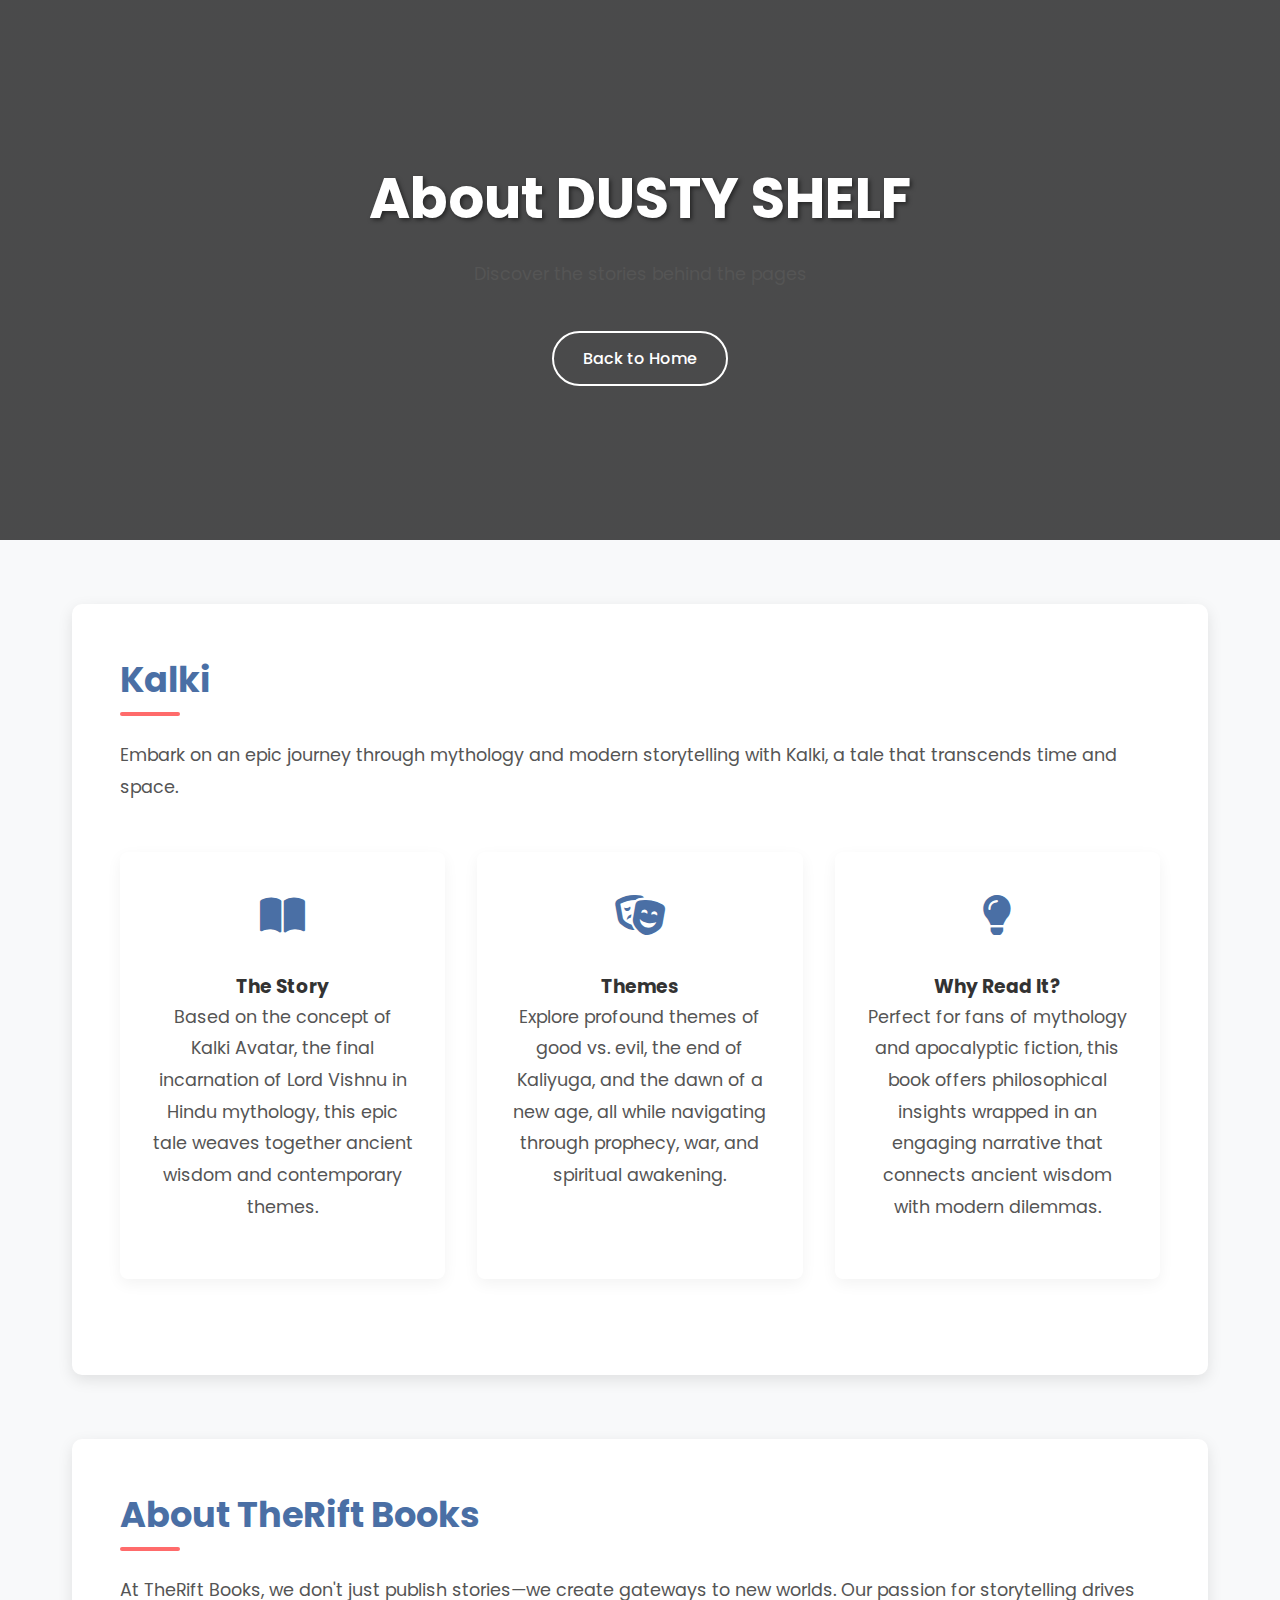
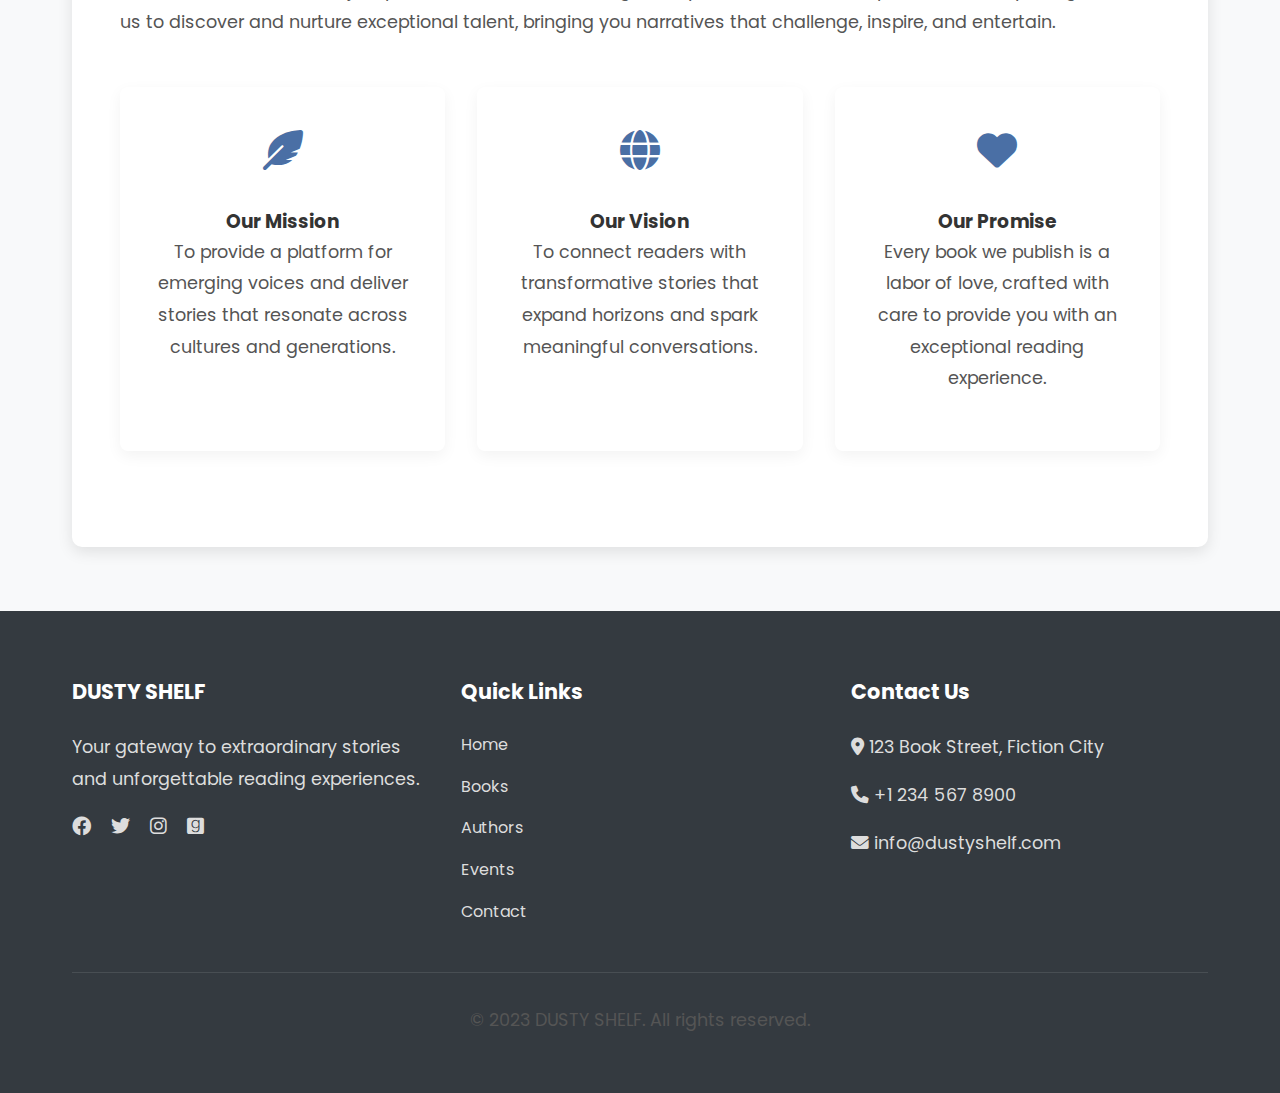
<file: About.html>
<!DOCTYPE html>
<html lang="en">
<head>
    <meta charset="UTF-8">
    <meta name="viewport" content="width=device-width, initial-scale=1.0">
    <title>DUSTY SHELF - About</title>
    <link rel="stylesheet" href="https://cdnjs.cloudflare.com/ajax/libs/font-awesome/6.0.0/css/all.min.css">
    <link href="https://fonts.googleapis.com/css2?family=Poppins:wght@300;400;500;600;700&display=swap" rel="stylesheet">
    <style>
        :root {
            --primary-color: #4a6fa5;
            --secondary-color: #ff6b6b;
            --text-color: #333;
            --light-bg: #f8f9fa;
            --dark-bg: #343a40;
            --transition: all 0.3s ease;
        }

        * {
            margin: 0;
            padding: 0;
            box-sizing: border-box;
        }

        body {
            font-family: 'Poppins', sans-serif;
            line-height: 1.6;
            color: var(--text-color);
            background-color: var(--light-bg);
        }

        .hero {
            background: linear-gradient(rgba(0, 0, 0, 0.7), rgba(0, 0, 0, 0.7)), 
                        url('https://source.unsplash.com/1600x900/?books,library') no-repeat center center/cover;
            height: 60vh;
            display: flex;
            align-items: center;
            justify-content: center;
            text-align: center;
            color: white;
            margin-bottom: 4rem;
        }

        .hero-content h1 {
            font-size: 3.5rem;
            margin-bottom: 1rem;
            font-weight: 700;
            text-shadow: 2px 2px 4px rgba(0, 0, 0, 0.5);
        }

        .container {
            max-width: 1200px;
            margin: 0 auto;
            padding: 0 2rem;
        }

        .section {
            margin-bottom: 4rem;
            background: white;
            border-radius: 10px;
            box-shadow: 0 5px 15px rgba(0, 0, 0, 0.1);
            padding: 3rem;
            transition: var(--transition);
        }

        .section:hover {
            transform: translateY(-5px);
            box-shadow: 0 10px 20px rgba(0, 0, 0, 0.2);
        }

        h2 {
            color: var(--primary-color);
            margin-bottom: 1.5rem;
            font-size: 2.2rem;
            position: relative;
            padding-bottom: 0.5rem;
        }

        h2::after {
            content: '';
            position: absolute;
            bottom: 0;
            left: 0;
            width: 60px;
            height: 4px;
            background: var(--secondary-color);
            border-radius: 2px;
        }

        p {
            margin-bottom: 1.5rem;
            color: #555;
            font-size: 1.1rem;
            line-height: 1.8;
        }

        ul {
            list-style: none;
            margin: 1.5rem 0;
        }

        ul li {
            margin-bottom: 0.8rem;
            padding-left: 1.5rem;
            position: relative;
        }

        ul li::before {
            content: '•';
            color: var(--secondary-color);
            font-weight: bold;
            position: absolute;
            left: 0;
        }

        .btn {
            display: inline-block;
            background: var(--primary-color);
            color: white;
            padding: 0.8rem 1.8rem;
            border-radius: 50px;
            text-decoration: none;
            font-weight: 500;
            transition: var(--transition);
            border: 2px solid transparent;
            cursor: pointer;
            margin-top: 1rem;
        }

        .btn:hover {
            background: transparent;
            border-color: var(--primary-color);
            color: var(--primary-color);
            transform: translateY(-3px);
        }

        .btn-outline {
            background: transparent;
            border: 2px solid white;
        }

        .btn-outline:hover {
            background: white;
            color: var(--primary-color);
        }

        .features {
            display: grid;
            grid-template-columns: repeat(auto-fit, minmax(300px, 1fr));
            gap: 2rem;
            margin: 3rem 0;
        }

        .feature-card {
            background: white;
            padding: 2rem;
            border-radius: 8px;
            box-shadow: 0 5px 15px rgba(0, 0, 0, 0.05);
            transition: var(--transition);
            text-align: center;
        }

        .feature-card:hover {
            transform: translateY(-5px);
            box-shadow: 0 10px 25px rgba(0, 0, 0, 0.1);
        }

        .feature-icon {
            font-size: 2.5rem;
            color: var(--primary-color);
            margin-bottom: 1.5rem;
        }

        footer {
            background: var(--dark-bg);
            color: white;
            padding: 4rem 0 2rem;
            margin-top: 4rem;
        }

        .footer-content {
            display: grid;
            grid-template-columns: repeat(auto-fit, minmax(250px, 1fr));
            gap: 2rem;
            margin-bottom: 2rem;
        }

        .footer-section h3 {
            color: white;
            margin-bottom: 1.5rem;
            font-size: 1.3rem;
        }

        .footer-section p, .footer-section a {
            color: #ddd;
            margin-bottom: 1rem;
            display: block;
            text-decoration: none;
            transition: var(--transition);
        }

        .footer-section a:hover {
            color: var(--secondary-color);
            padding-left: 5px;
        }

        .social-links a {
            display: inline-block;
            margin-right: 1rem;
            font-size: 1.2rem;
            color: #ddd;
            transition: var(--transition);
        }

        .social-links a:hover {
            color: var(--secondary-color);
            transform: translateY(-3px);
        }

        .footer-bottom {
            text-align: center;
            padding-top: 2rem;
            border-top: 1px solid rgba(255, 255, 255, 0.1);
            font-size: 0.9rem;
            color: #aaa;
        }

        @media (max-width: 768px) {
            .hero h1 {
                font-size: 2.5rem;
            }
            
            .section {
                padding: 2rem 1.5rem;
            }
            
            .features {
                grid-template-columns: 1fr;
            }
        }
    </style>
</head>
<body>
    <header class="hero">
        <div class="hero-content">
            <h1>About DUSTY SHELF</h1>
            <p>Discover the stories behind the pages</p>
            <a href="index.html" class="btn btn-outline">Back to Home</a>
        </div>
    </header>

    <div class="container">
        <section class="section">
            <h2>Kalki</h2>
            <p>Embark on an epic journey through mythology and modern storytelling with Kalki, a tale that transcends time and space.</p>
            
            <div class="features">
                <div class="feature-card">
                    <div class="feature-icon">
                        <i class="fas fa-book-open"></i>
                    </div>
                    <h3>The Story</h3>
                    <p>Based on the concept of Kalki Avatar, the final incarnation of Lord Vishnu in Hindu mythology, this epic tale weaves together ancient wisdom and contemporary themes.</p>
                </div>
                
                <div class="feature-card">
                    <div class="feature-icon">
                        <i class="fas fa-theater-masks"></i>
                    </div>
                    <h3>Themes</h3>
                    <p>Explore profound themes of good vs. evil, the end of Kaliyuga, and the dawn of a new age, all while navigating through prophecy, war, and spiritual awakening.</p>
                </div>
                
                <div class="feature-card">
                    <div class="feature-icon">
                        <i class="fas fa-lightbulb"></i>
                    </div>
                    <h3>Why Read It?</h3>
                    <p>Perfect for fans of mythology and apocalyptic fiction, this book offers philosophical insights wrapped in an engaging narrative that connects ancient wisdom with modern dilemmas.</p>
                </div>
            </div>
        </section>

        <section class="section">
            <h2>About TheRift Books</h2>
            <p>At TheRift Books, we don't just publish stories—we create gateways to new worlds. Our passion for storytelling drives us to discover and nurture exceptional talent, bringing you narratives that challenge, inspire, and entertain.</p>
            
            <div class="features">
                <div class="feature-card">
                    <div class="feature-icon">
                        <i class="fas fa-feather-alt"></i>
                    </div>
                    <h3>Our Mission</h3>
                    <p>To provide a platform for emerging voices and deliver stories that resonate across cultures and generations.</p>
                </div>
                
                <div class="feature-card">
                    <div class="feature-icon">
                        <i class="fas fa-globe"></i>
                    </div>
                    <h3>Our Vision</h3>
                    <p>To connect readers with transformative stories that expand horizons and spark meaningful conversations.</p>
                </div>
                
                <div class="feature-card">
                    <div class="feature-icon">
                        <i class="fas fa-heart"></i>
                    </div>
                    <h3>Our Promise</h3>
                    <p>Every book we publish is a labor of love, crafted with care to provide you with an exceptional reading experience.</p>
                </div>
            </div>
        </section>
    </div>

    <footer>
        <div class="container">
            <div class="footer-content">
                <div class="footer-section">
                    <h3>DUSTY SHELF</h3>
                    <p>Your gateway to extraordinary stories and unforgettable reading experiences.</p>
                    <div class="social-links">
                        <a href="#"><i class="fab fa-facebook"></i></a>
                        <a href="#"><i class="fab fa-twitter"></i></a>
                        <a href="#"><i class="fab fa-instagram"></i></a>
                        <a href="#"><i class="fab fa-goodreads"></i></a>
                    </div>
                </div>
                
                <div class="footer-section">
                    <h3>Quick Links</h3>
                    <a href="index.html">Home</a>
                    <a href="#">Books</a>
                    <a href="#">Authors</a>
                    <a href="#">Events</a>
                    <a href="#">Contact</a>
                </div>
                
                <div class="footer-section">
                    <h3>Contact Us</h3>
                    <p><i class="fas fa-map-marker-alt"></i> 123 Book Street, Fiction City</p>
                    <p><i class="fas fa-phone"></i> +1 234 567 8900</p>
                    <p><i class="fas fa-envelope"></i> info@dustyshelf.com</p>
                </div>
            </div>
            
            <div class="footer-bottom">
                <p>&copy; 2023 DUSTY SHELF. All rights reserved.</p>
            </div>
        </div>
    </footer>
</body>
</html>
</file>
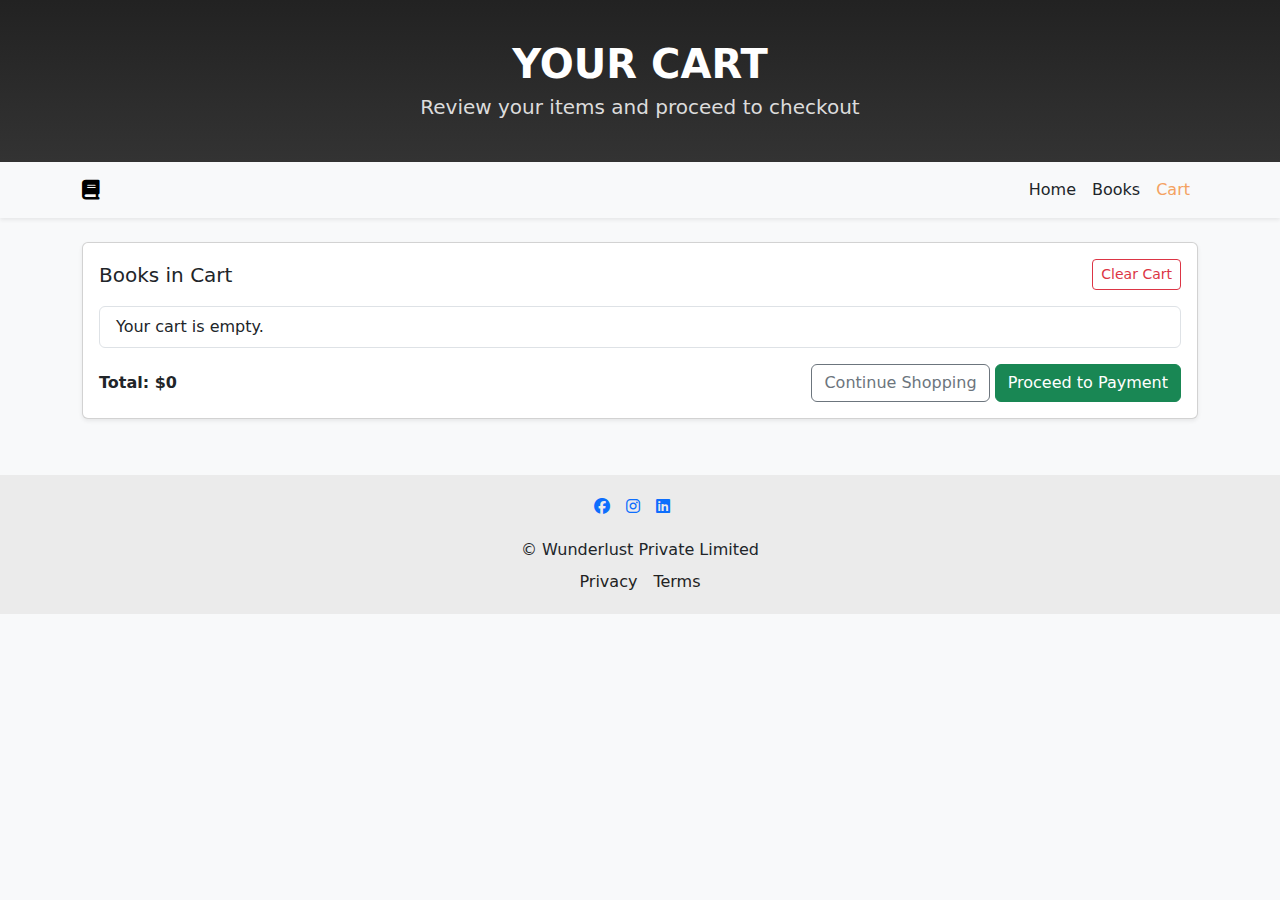
<file: cart.html>
<!DOCTYPE html>
<html lang="en">
<head>
  <meta charset="UTF-8">
  <meta name="viewport" content="width=device-width, initial-scale=1.0">
  <title>Your Cart - Dusty Shelf</title>
  <link href="https://cdn.jsdelivr.net/npm/bootstrap@5.3.3/dist/css/bootstrap.min.css" rel="stylesheet">
  <link rel="stylesheet" href="https://cdnjs.cloudflare.com/ajax/libs/font-awesome/6.7.2/css/all.min.css">
  <link rel="stylesheet" href="style.css">
</head>
<body>
  <header class="hero d-flex align-items-center">
    <div class="container">
      <h1 class="display-6 fw-bold text-uppercase mb-1">Your Cart</h1>
      <p class="lead mb-0">Review your items and proceed to checkout</p>
    </div>
  </header>

  <nav class="navbar navbar-expand-lg navbar-light bg-light shadow-sm sticky-top">
    <div class="container">
      <a class="navbar-brand" href="index.html"><i class="fa-solid fa-book"></i></a>
      <button class="navbar-toggler" type="button" data-bs-toggle="collapse" data-bs-target="#navbarNavAltMarkup" aria-controls="navbarNavAltMarkup" aria-expanded="false" aria-label="Toggle navigation">
        <span class="navbar-toggler-icon"></span>
      </button>
      <div class="collapse navbar-collapse" id="navbarNavAltMarkup">
        <div class="navbar-nav ms-auto">
          <a class="nav-link" href="index.html">Home</a>
          <a class="nav-link" href="books.html">Books</a>
          <a class="nav-link active" href="cart.html">Cart</a>
        </div>
      </div>
    </div>
  </nav>

  <main class="py-4">
    <div class="container">
      <div class="card shadow-sm">
        <div class="card-body">
          <div class="d-flex justify-content-between align-items-center mb-3">
            <h2 class="h5 mb-0">Books in Cart</h2>
            <button id="clearBtn" class="btn btn-outline-danger btn-sm">Clear Cart</button>
          </div>
          <ul id="cart-list" class="list-group mb-3"></ul>
          <div class="d-flex justify-content-between align-items-center">
            <div class="fw-semibold">Total: $<span id="total-amount">0</span></div>
            <div>
              <a href="books.html" class="btn btn-outline-secondary">Continue Shopping</a>
              <button id="payBtn" class="btn btn-success">Proceed to Payment</button>
            </div>
          </div>
        </div>
      </div>
    </div>
  </main>

  <footer class="site-footer">
    <div class="container">
      <div class="f-info">
        <div class="f-info-social">
          <a href="https://facebook.com" target="_blank" aria-label="Facebook"><i class="fa-brands fa-facebook"></i></a>
          <a href="https://instagram.com" target="_blank" aria-label="Instagram"><i class="fa-brands fa-instagram"></i></a>
          <a href="https://linkedin.com" target="_blank" aria-label="LinkedIn"><i class="fa-brands fa-linkedin"></i></a>
        </div>
        <div>&copy; Wunderlust Private Limited</div>
        <div class="f-info-links">
          <a href="/privacy">Privacy</a>
          <a href="/terms">Terms</a>
        </div>
      </div>
    </div>
  </footer>

  <script>
    function getCart(){
      try { return JSON.parse(localStorage.getItem('cart')) || []; } catch { return []; }
    }
    function setCart(c){ localStorage.setItem('cart', JSON.stringify(c)); }

    function renderCart(){
      const list = document.getElementById('cart-list');
      const totalEl = document.getElementById('total-amount');
      const cart = getCart();
      list.innerHTML = '';

      if(cart.length === 0){
        list.innerHTML = '<li class="list-group-item">Your cart is empty.</li>';
        totalEl.textContent = '0';
        return;
      }

      let total = 0;
      cart.forEach((item, idx) => {
        total += Number(item.price) || 0;
        const li = document.createElement('li');
        li.className = 'list-group-item d-flex justify-content-between align-items-center';
        li.innerHTML = `
          <div>
            <div class="fw-semibold">${item.name}</div>
            <small class="text-muted">$${item.price}</small>
          </div>
          <button class="btn btn-sm btn-outline-danger" data-remove="${idx}">Remove</button>`;
        list.appendChild(li);
      });
      totalEl.textContent = total;
    }

    function clearCart(){
      localStorage.removeItem('cart');
      renderCart();
      alert('Cart has been cleared!');
    }

    function proceedToPayment(){
      const cart = getCart();
      if(cart.length === 0){
        alert('Your cart is empty. Please add items before proceeding to payment.');
        return;
      }
      window.location.href = 'payment.html';
    }

    document.addEventListener('DOMContentLoaded', () => {
      renderCart();

      document.getElementById('clearBtn').addEventListener('click', clearCart);
      document.getElementById('payBtn').addEventListener('click', proceedToPayment);

      document.getElementById('cart-list').addEventListener('click', (e) => {
        if(e.target.matches('button[data-remove]')){
          const idx = Number(e.target.getAttribute('data-remove'));
          const cart = getCart();
          cart.splice(idx, 1);
          setCart(cart);
          renderCart();
        }
      });
    });
  </script>
  <script src="https://cdn.jsdelivr.net/npm/bootstrap@5.3.3/dist/js/bootstrap.bundle.min.js"></script>
</body>
</html>
</file>
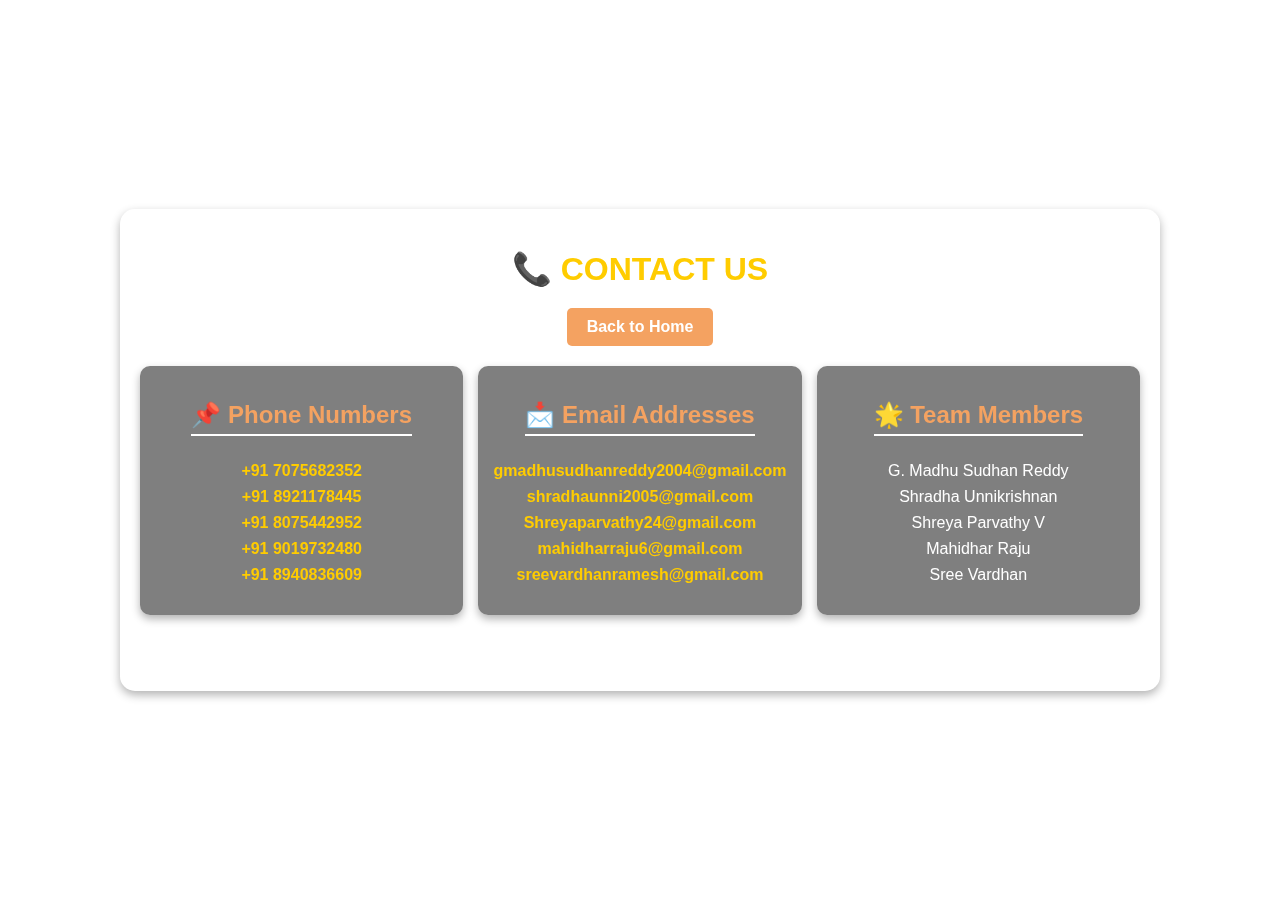
<file: Contact.html>
<!DOCTYPE html>
<html lang="en">
<head>
    <meta charset="UTF-8">
    <meta name="viewport" content="width=device-width, initial-scale=1.0">
    <title>DUSTY SHELF - Contact</title>
    <link rel="stylesheet" href="https://cdnjs.cloudflare.com/ajax/libs/font-awesome/6.0.0/css/all.min.css">
    <style>
        /* Background Image */
        body {
            background: url('https://tse4.mm.bing.net/th?id=OIP.1ntiTnkkqzMkPoCAOO2clwHaEo&pid=Api&P=0&h=180') no-repeat center center/cover;
            font-family: 'Poppins', sans-serif;
            margin: 0;
            padding: 0;
            color: white;
            display: flex;
            align-items: center;
            justify-content: center;
            flex-direction: column;
            min-height: 100vh;
        }

        /* Container */
        .container {
            width: 80%;
            max-width: 1000px;
            padding: 20px;
            background: rgba(255, 255, 255, 0.15); /* Glassmorphism effect */
            border-radius: 15px;
            box-shadow: 0 4px 10px rgba(0, 0, 0, 0.3);
            backdrop-filter: blur(10px);
            text-align: center;
        }

        /* Heading */
        h1 {
            color: #ffcc00;
            text-transform: uppercase;
            margin-bottom: 20px;
        }

        /* Three-column Layout */
        .contact-box {
            display: flex;
            justify-content: space-between;
            flex-wrap: wrap;
            gap: 15px;
        }

        .box {
            flex: 1;
            min-width: 250px;
            background: rgba(0, 0, 0, 0.5);
            padding: 15px;
            border-radius: 10px;
            box-shadow: 0 4px 8px rgba(0, 0, 0, 0.3);
            text-align: center;
            transition: transform 0.3s ease-in-out;
        }

        .box:hover {
            transform: translateY(-5px);
        }

        h2 {
            color: #f4a261;
            border-bottom: 2px solid white;
            display: inline-block;
            padding-bottom: 5px;
            margin-bottom: 10px;
        }

        ul {
            list-style-type: none;
            padding: 0;
        }

        li {
            font-size: 16px;
            margin: 8px 0;
        }

        a {
            text-decoration: none;
            color: #ffcc00;
            font-weight: bold;
            transition: color 0.3s ease-in-out;
        }

        a:hover {
            color: #ffffff;
        }

        /* Button */
        .btn {
            display: inline-block;
            padding: 10px 20px;
            font-size: 16px;
            font-weight: bold;
            color: white;
            background: #f4a261;
            border: none;
            border-radius: 5px;
            cursor: pointer;
            margin-bottom: 20px;
            transition: background 0.3s ease-in-out;
        }

        .btn:hover {
            background: #ffcc00;
        }

        /* Footer */
        footer {
            margin-top: 20px;
            padding: 10px;
            color: white;
            font-size: 14px;
        }
    </style>
</head>
<body>

    <div class="container">
        <header>
            <h1>📞 Contact Us</h1>
        </header>

        <button class="btn" onclick="window.location.href='index.html'">Back to Home</button>

        <div class="contact-box">
            <!-- Phone Numbers -->
            <div class="box">
                <h2>📌 Phone Numbers</h2>
                <ul>
                    <li><a href="tel:+917075682352">+91 7075682352</a></li>
                    <li><a href="tel:+918921178445">+91 8921178445</a></li>
                    <li><a href="tel:+918075442952">+91 8075442952</a></li>
                    <li><a href="tel:+919019732480">+91 9019732480</a></li>
                    <li><a href="tel:+918940836609">+91 8940836609</a></li>
                </ul>
            </div>

            <!-- Email Addresses -->
            <div class="box">
                <h2>📩 Email Addresses</h2>
                <ul>
                    <li><a href="mailto:gmadhusudhanreddy2004@gmail.com">gmadhusudhanreddy2004@gmail.com</a></li>
                    <li><a href="mailto:shradhaunni2005@gmail.com">shradhaunni2005@gmail.com</a></li>
                    <li><a href="mailto:Shreyaparvathy24@gmail.com">Shreyaparvathy24@gmail.com</a></li>
                    <li><a href="mailto:mahidharraju6@gmail.com">mahidharraju6@gmail.com</a></li>
                    <li><a href="mailto:sreevardhanramesh@gmail.com">sreevardhanramesh@gmail.com</a></li>
                </ul>
            </div>

            <!-- Team Members -->
            <div class="box">
                <h2>🌟 Team Members</h2>
                <ul>
                    <li>G. Madhu Sudhan Reddy</li>
                    <li>Shradha Unnikrishnan</li>
                    <li>Shreya Parvathy V</li>
                    <li>Mahidhar Raju</li>
                    <li>Sree Vardhan</li>
                </ul>
            </div>
        </div>

        <footer>
            &copy; 2025 DUSTY SHELF | All Rights Reserved
        </footer>
    </div>

</body>
</html>
</file>
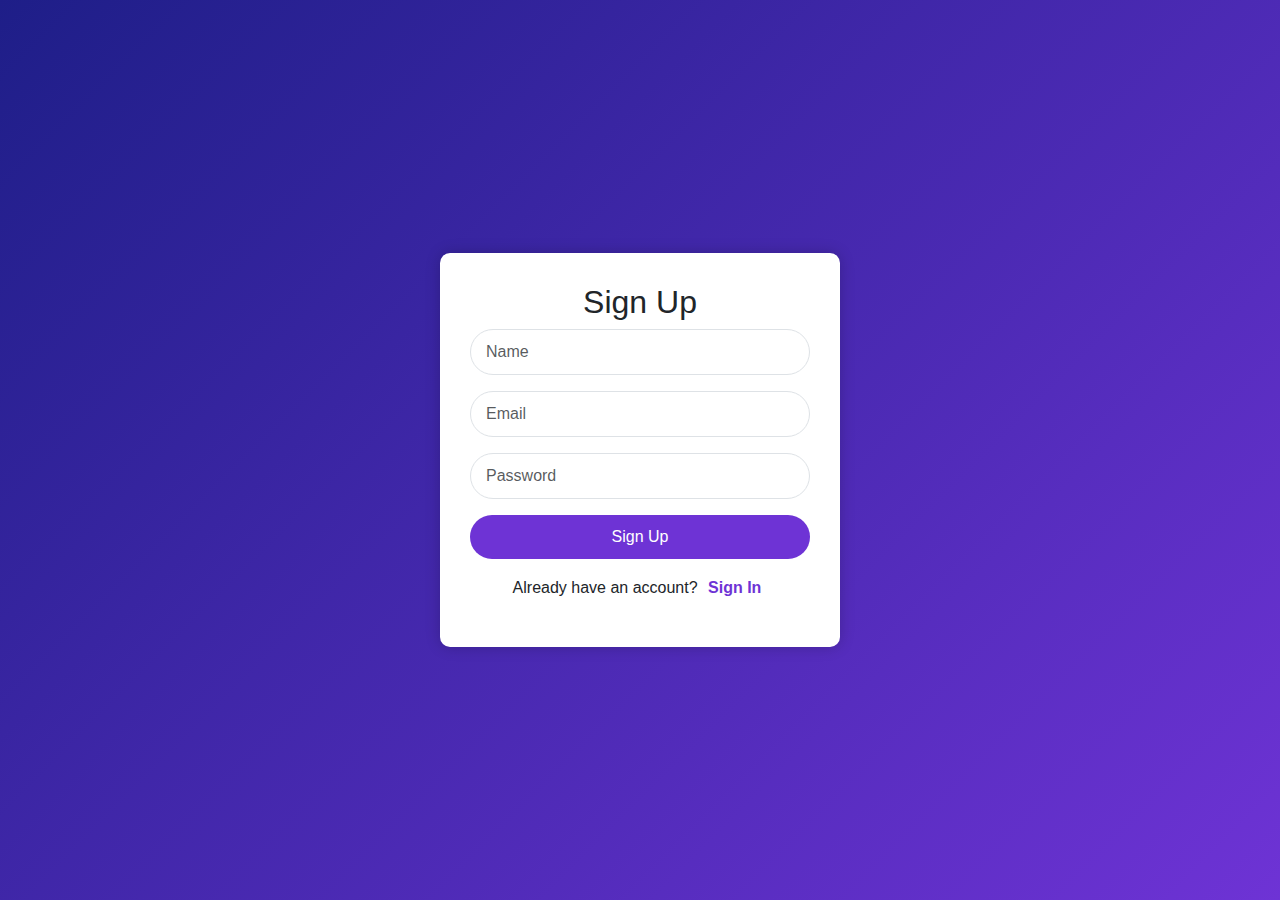
<file: main login.html>
<!DOCTYPE html>
<html lang="en">
<head>
    <meta charset="UTF-8">
    <meta name="viewport" content="width=device-width, initial-scale=1.0">
    <title>Sign Up & Login</title>
    <link href="https://cdn.jsdelivr.net/npm/bootstrap@5.3.3/dist/css/bootstrap.min.css" rel="stylesheet">
    <style>
        body {
            background: linear-gradient(135deg, #1e1e88, #6e33d5);
            height: 100vh;
            display: flex;
            justify-content: center;
            align-items: center;
            font-family: Arial, sans-serif;
        }
        .form-container {
            background: white;
            padding: 30px;
            border-radius: 10px;
            box-shadow: 0 0 15px rgba(0, 0, 0, 0.2);
            max-width: 400px;
            width: 100%;
            text-align: center;
        }
        .form-control {
            border-radius: 25px;
            padding: 10px 15px;
        }
        .btn-primary {
            background: #6e33d5;
            border: none;
            border-radius: 25px;
            padding: 10px;
        }
        .btn-primary:hover {
            background: #5022b2;
        }
        .toggle-btn {
            background: none;
            border: none;
            color: #6e33d5;
            cursor: pointer;
            font-weight: bold;
        }
    </style>
    <script>
        function toggleForm(showSignup) {
            document.getElementById('signup-form').style.display = showSignup ? 'block' : 'none';
            document.getElementById('login-form').style.display = showSignup ? 'none' : 'block';
        }
        function signup(event) {
            event.preventDefault();
            let name = document.getElementById("signup-name").value;
            let email = document.getElementById("signup-email").value;
            let password = document.getElementById("signup-password").value;
            localStorage.setItem("user", JSON.stringify({ name, email, password }));
            alert("Signup successful! You can now login.");
            toggleForm(false);
        }
        function login(event) {
            event.preventDefault();
            let loginEmail = document.getElementById("login-email").value;
            let loginPassword = document.getElementById("login-password").value;
            let storedUser = JSON.parse(localStorage.getItem("user"));
            if (storedUser && storedUser.email === loginEmail && storedUser.password === loginPassword) {
                alert("Login successful!");
                window.location.href = "index.html";
            } else {
                alert("Invalid login details.");
            }
        }
    </script>
</head>
<body>
    <div class="form-container">
        <h2 id="form-title">Sign Up</h2>
        <form id="signup-form" onsubmit="signup(event)">
            <input type="text" class="form-control mb-3" id="signup-name" placeholder="Name" required>
            <input type="email" class="form-control mb-3" id="signup-email" placeholder="Email" required>
            <input type="password" class="form-control mb-3" id="signup-password" placeholder="Password" required>
            <button type="submit" class="btn btn-primary w-100">Sign Up</button>
            <p class="mt-3">Already have an account? <button class="toggle-btn" onclick="toggleForm(false)">Sign In</button></p>
        </form>
        <form id="login-form" onsubmit="login(event)" style="display: none;">
            <input type="email" class="form-control mb-3" id="login-email" placeholder="Email" required>
            <input type="password" class="form-control mb-3" id="login-password" placeholder="Password" required>
            <button type="submit" class="btn btn-primary w-100">Sign In</button>
            <p class="mt-3">Don't have an account? <button class="toggle-btn" onclick="toggleForm(true)">Sign Up</button></p>
        </form>
    </div>
</body>
</html>
</file>
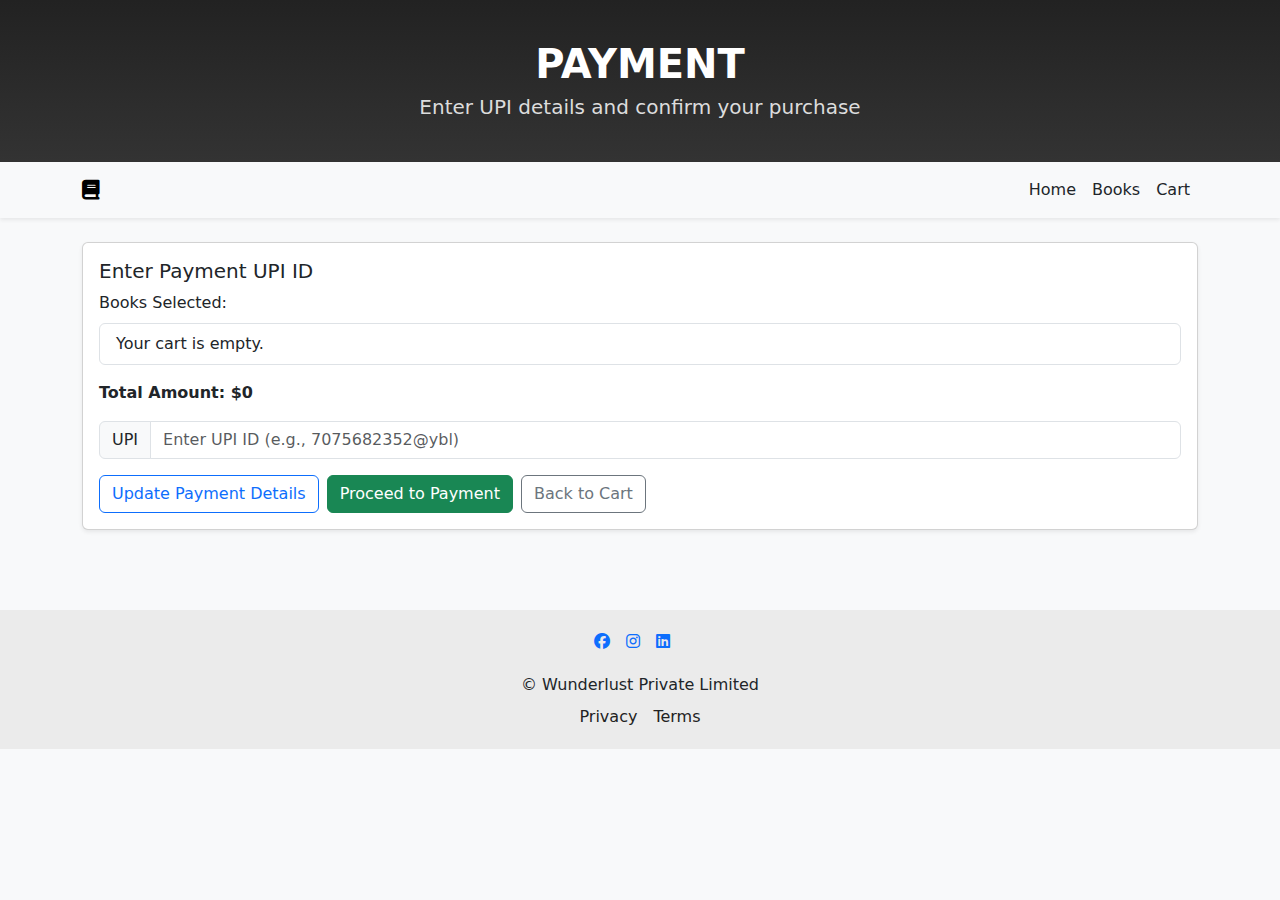
<file: payment.html>
<!DOCTYPE html>
<html lang="en">
<head>
  <meta charset="UTF-8">
  <meta name="viewport" content="width=device-width, initial-scale=1.0">
  <title>Payment - Dusty Shelf</title>
  <link href="https://cdn.jsdelivr.net/npm/bootstrap@5.3.3/dist/css/bootstrap.min.css" rel="stylesheet">
  <link rel="stylesheet" href="https://cdnjs.cloudflare.com/ajax/libs/font-awesome/6.7.2/css/all.min.css">
  <link rel="stylesheet" href="style.css">
</head>
<body>
  <header class="hero d-flex align-items-center">
    <div class="container">
      <h1 class="display-6 fw-bold text-uppercase mb-1">Payment</h1>
      <p class="lead mb-0">Enter UPI details and confirm your purchase</p>
    </div>
  </header>

  <nav class="navbar navbar-expand-lg navbar-light bg-light shadow-sm sticky-top">
    <div class="container">
      <a class="navbar-brand" href="index.html"><i class="fa-solid fa-book"></i></a>
      <button class="navbar-toggler" type="button" data-bs-toggle="collapse" data-bs-target="#navbarNavAltMarkup" aria-controls="navbarNavAltMarkup" aria-expanded="false" aria-label="Toggle navigation">
        <span class="navbar-toggler-icon"></span>
      </button>
      <div class="collapse navbar-collapse" id="navbarNavAltMarkup">
        <div class="navbar-nav ms-auto">
          <a class="nav-link" href="index.html">Home</a>
          <a class="nav-link" href="books.html">Books</a>
          <a class="nav-link" href="cart.html">Cart</a>
        </div>
      </div>
    </div>
  </nav>

  <main class="py-4">
    <div class="container">
      <div id="payment-section" class="card shadow-sm mb-4">
        <div class="card-body">
          <h2 class="h5">Enter Payment UPI ID</h2>
          <p class="mb-2">Books Selected:</p>
          <ul id="book-list" class="list-group mb-3"></ul>
          <p class="fw-semibold">Total Amount: $<span id="total-amount">0</span></p>
          <div class="input-group mb-3">
            <span class="input-group-text">UPI</span>
            <input type="text" id="payment-url" class="form-control" placeholder="Enter UPI ID (e.g., 7075682352@ybl)">
          </div>
          <p><a id="payment-link" href="#" target="_blank" style="display:none;">Click here to Pay</a></p>
          <p id="error-message" class="text-danger" style="display:none;">Please enter a valid UPI ID (e.g., 7075682352@ybl)</p>
          <div class="d-flex gap-2">
            <button id="updateBtn" class="btn btn-outline-primary">Update Payment Details</button>
            <button id="proceedBtn" class="btn btn-success">Proceed to Payment</button>
            <a href="cart.html" class="btn btn-outline-secondary">Back to Cart</a>
          </div>
        </div>
      </div>

      <div id="bill-section" class="card shadow-sm" style="display:none;">
        <div class="card-body">
          <h2 class="h5">Bill Receipt</h2>
          <p>Thank you for your purchase!</p>
          <p class="mb-1">Books Purchased:</p>
          <ul id="bill-book-list" class="list-group mb-3"></ul>
          <p>Total Amount Paid: $<span id="bill-amount"></span></p>
          <p>Transaction ID: <span id="transaction-id"></span></p>
          <a href="index.html" class="btn btn-primary">Go to Home</a>
        </div>
      </div>
    </div>
  </main>

  <footer class="site-footer">
    <div class="container">
      <div class="f-info">
        <div class="f-info-social">
          <a href="https://facebook.com" target="_blank" aria-label="Facebook"><i class="fa-brands fa-facebook"></i></a>
          <a href="https://instagram.com" target="_blank" aria-label="Instagram"><i class="fa-brands fa-instagram"></i></a>
          <a href="https://linkedin.com" target="_blank" aria-label="LinkedIn"><i class="fa-brands fa-linkedin"></i></a>
        </div>
        <div>&copy; Wunderlust Private Limited</div>
        <div class="f-info-links">
          <a href="/privacy">Privacy</a>
          <a href="/terms">Terms</a>
        </div>
      </div>
    </div>
  </footer>

  <script>
    function getCart(){
      try { return JSON.parse(localStorage.getItem('cart')) || []; } catch { return []; }
    }

    function loadCart(){
      const cartItems = getCart();
      if(cartItems.length === 0){
        document.getElementById('book-list').innerHTML = '<li class="list-group-item">Your cart is empty.</li>';
        document.getElementById('total-amount').innerText = '0';
        return;
      }
      const totalAmount = cartItems.reduce((sum, item) => sum + (Number(item.price) || 0), 0);
      document.getElementById('total-amount').innerText = totalAmount;
      const bookList = document.getElementById('book-list');
      bookList.innerHTML = '';
      cartItems.forEach(item => {
        const li = document.createElement('li');
        li.className = 'list-group-item d-flex justify-content-between align-items-center';
        li.innerHTML = `<span>${item.name}</span><span class="text-muted">$${item.price}</span>`;
        bookList.appendChild(li);
      });
    }

    function updatePaymentDetails(){
      const paymentUrl = document.getElementById('payment-url').value.trim();
      const paymentLink = document.getElementById('payment-link');
      const errorMessage = document.getElementById('error-message');
      const upiRegex = /^[0-9]{10}@\w+$/;
      if(upiRegex.test(paymentUrl)){
        paymentLink.href = `upi://${paymentUrl}`;
        paymentLink.style.display = 'inline';
        errorMessage.style.display = 'none';
      } else {
        errorMessage.style.display = 'block';
        paymentLink.style.display = 'none';
      }
    }

    function showReceipt(){
      const cartItems = getCart();
      if(cartItems.length === 0){
        alert('Your cart is empty.');
        return;
      }
      const totalAmount = cartItems.reduce((sum, item) => sum + (Number(item.price) || 0), 0);
      const transactionId = 'TXN' + Math.floor(Math.random() * 1000000);

      const billBookList = document.getElementById('bill-book-list');
      billBookList.innerHTML = '';
      cartItems.forEach(item => {
        const li = document.createElement('li');
        li.className = 'list-group-item d-flex justify-content-between align-items-center';
        li.innerHTML = `<span>${item.name}</span><span class="text-muted">$${item.price}</span>`;
        billBookList.appendChild(li);
      });

      document.getElementById('bill-amount').innerText = totalAmount;
      document.getElementById('transaction-id').innerText = transactionId;

      document.getElementById('payment-section').style.display = 'none';
      document.getElementById('bill-section').style.display = 'block';

      localStorage.removeItem('cart');
    }

    document.addEventListener('DOMContentLoaded', () => {
      loadCart();
      document.getElementById('updateBtn').addEventListener('click', updatePaymentDetails);
      document.getElementById('proceedBtn').addEventListener('click', showReceipt);
    });
  </script>
  <script src="https://cdn.jsdelivr.net/npm/bootstrap@5.3.3/dist/js/bootstrap.bundle.min.js"></script>
</body>
</html>
</file>
<file: style.css>
/* CSS Reset and Variables */
:root {
  --brand-accent: #f4a261;
  --dark-text: #212529;
  --light-bg: #f8f9fa;
  --footer-bg: #ebebeb;
  --hero-gradient-start: #222;
  --hero-gradient-end: #333;
}

/* Base Styles */
body {
  font-family: system-ui, -apple-system, Segoe UI, Roboto, Arial, sans-serif;
  background-color: var(--light-bg);
  color: var(--dark-text);
}

/* Navigation */
.navbar {
  height: auto;
}

.navbar .nav-link {
  color: var(--dark-text);
}

.navbar .nav-link.active,
.navbar .nav-link:hover {
  color: var(--brand-accent);
}

/* Hero Section */
.hero {
  background: linear-gradient(180deg, var(--hero-gradient-start) 0%, var(--hero-gradient-end) 100%);
  color: #fff;
  min-height: 160px;
  padding: 2.5rem 0;
  text-align: center;
}

.hero .lead {
  color: #dcdcdc;
}

/* Section Headers */
.section-title {
  color: var(--brand-accent);
  text-transform: uppercase;
  letter-spacing: 0.08em;
  margin-bottom: 1rem;
  text-align: center;
}

/* Book Cards */
.book-card .card-img-top {
  height: 220px;
  object-fit: cover;
}

/* Footer */
.site-footer {
  background: var(--footer-bg);
  padding: 1.25rem 0;
  margin-top: 2rem;
}

.f-info {
  min-height: 6rem;
  display: flex;
  flex-wrap: wrap;
  justify-content: center;
  gap: 0.5rem 1.5rem;
  background-color: var(--footer-bg);
  align-items: center;
}

.f-info-links,
.f-info-social {
  width: 100%;
  display: flex;
  justify-content: center;
  align-items: center;
}

.f-info-links a {
  color: var(--hero-gradient-start);
  text-decoration: none;
  margin: 0 0.5rem;
}

.f-info-links a:hover {
  text-decoration: underline;
}

.f-info-social i {
  height: 2rem;
  margin-right: 1rem;
}

/* CSS Reset and Variables */
:root {
  --brand-accent: #f4a261;
  --dark-text: #212529;
  --light-bg: #f8f9fa;
  --footer-bg: #ebebeb;
  --hero-gradient-start: #222;
  --hero-gradient-end: #333;
}

/* Base Styles */
body {
  font-family: system-ui, -apple-system, Segoe UI, Roboto, Arial, sans-serif;
  background-color: var(--light-bg);
  color: var(--dark-text);
}

/* Navigation */
.navbar {
  height: auto;
}

.navbar .nav-link {
  color: var(--dark-text);
}

.navbar .nav-link.active,
.navbar .nav-link:hover {
  color: var(--brand-accent);
}

/* Hero Section */
.hero {
  background: linear-gradient(180deg, var(--hero-gradient-start) 0%, var(--hero-gradient-end) 100%);
  color: #fff;
  min-height: 160px;
  padding: 2.5rem 0;
  text-align: center;
}

.hero .lead {
  color: #dcdcdc;
}

/* Section Headers */
.section-title {
  color: var(--brand-accent);
  text-transform: uppercase;
  letter-spacing: 0.08em;
  margin-bottom: 1rem;
  text-align: center;
}

/* Book Cards */
.book-card .card-img-top {
  height: 220px;
  object-fit: cover;
}

/* Footer */
.site-footer {
  background: var(--footer-bg);
  padding: 1.25rem 0;
  margin-top: 2rem;
}

.f-info {
  min-height: 6rem;
  display: flex;
  flex-wrap: wrap;
  justify-content: center;
  gap: 0.5rem 1.5rem;
  background-color: var(--footer-bg);
  align-items: center;
}

.f-info-links,
.f-info-social {
  width: 100%;
  display: flex;
  justify-content: center;
  align-items: center;
}

.f-info-links a {
  color: var(--hero-gradient-start);
  text-decoration: none;
  margin: 0 0.5rem;
}

.f-info-links a:hover {
  text-decoration: underline;
}

.f-info-social i {
  height: 2rem;
  margin-right: 1rem;
}

/* CSS Reset and Variables */
:root {
  --brand-accent: #f4a261;
  --dark-text: #212529;
  --light-bg: #f8f9fa;
  --footer-bg: #ebebeb;
  --hero-gradient-start: #222;
  --hero-gradient-end: #333;
}

/* Base Styles */
body {
  font-family: system-ui, -apple-system, Segoe UI, Roboto, Arial, sans-serif;
  background-color: var(--light-bg);
  color: var(--dark-text);
}

/* Navigation */
.navbar {
  height: auto;
}

.navbar .nav-link {
  color: var(--dark-text);
}

.navbar .nav-link.active,
.navbar .nav-link:hover {
  color: var(--brand-accent);
}

/* Hero Section */
.hero {
  background: linear-gradient(180deg, var(--hero-gradient-start) 0%, var(--hero-gradient-end) 100%);
  color: #fff;
  min-height: 160px;
  padding: 2.5rem 0;
  text-align: center;
}

.hero .lead {
  color: #dcdcdc;
}

/* Section Headers */
.section-title {
  color: var(--brand-accent);
  text-transform: uppercase;
  letter-spacing: 0.08em;
  margin-bottom: 1rem;
  text-align: center;
}

/* Book Cards */
.book-card .card-img-top {
  height: 220px;
  object-fit: cover;
}

/* Footer */
.site-footer {
  background: var(--footer-bg);
  padding: 1.25rem 0;
  margin-top: 2rem;
}

.f-info {
  min-height: 6rem;
  display: flex;
  flex-wrap: wrap;
  justify-content: center;
  gap: 0.5rem 1.5rem;
  background-color: var(--footer-bg);
  align-items: center;
}

.f-info-links,
.f-info-social {
  width: 100%;
  display: flex;
  justify-content: center;
  align-items: center;
}

.f-info-links a {
  color: var(--hero-gradient-start);
  text-decoration: none;
  margin: 0 0.5rem;
}

.f-info-links a:hover {
  text-decoration: underline;
}

.f-info-social i {
  height: 2rem;
  margin-right: 1rem;
}
</file>
